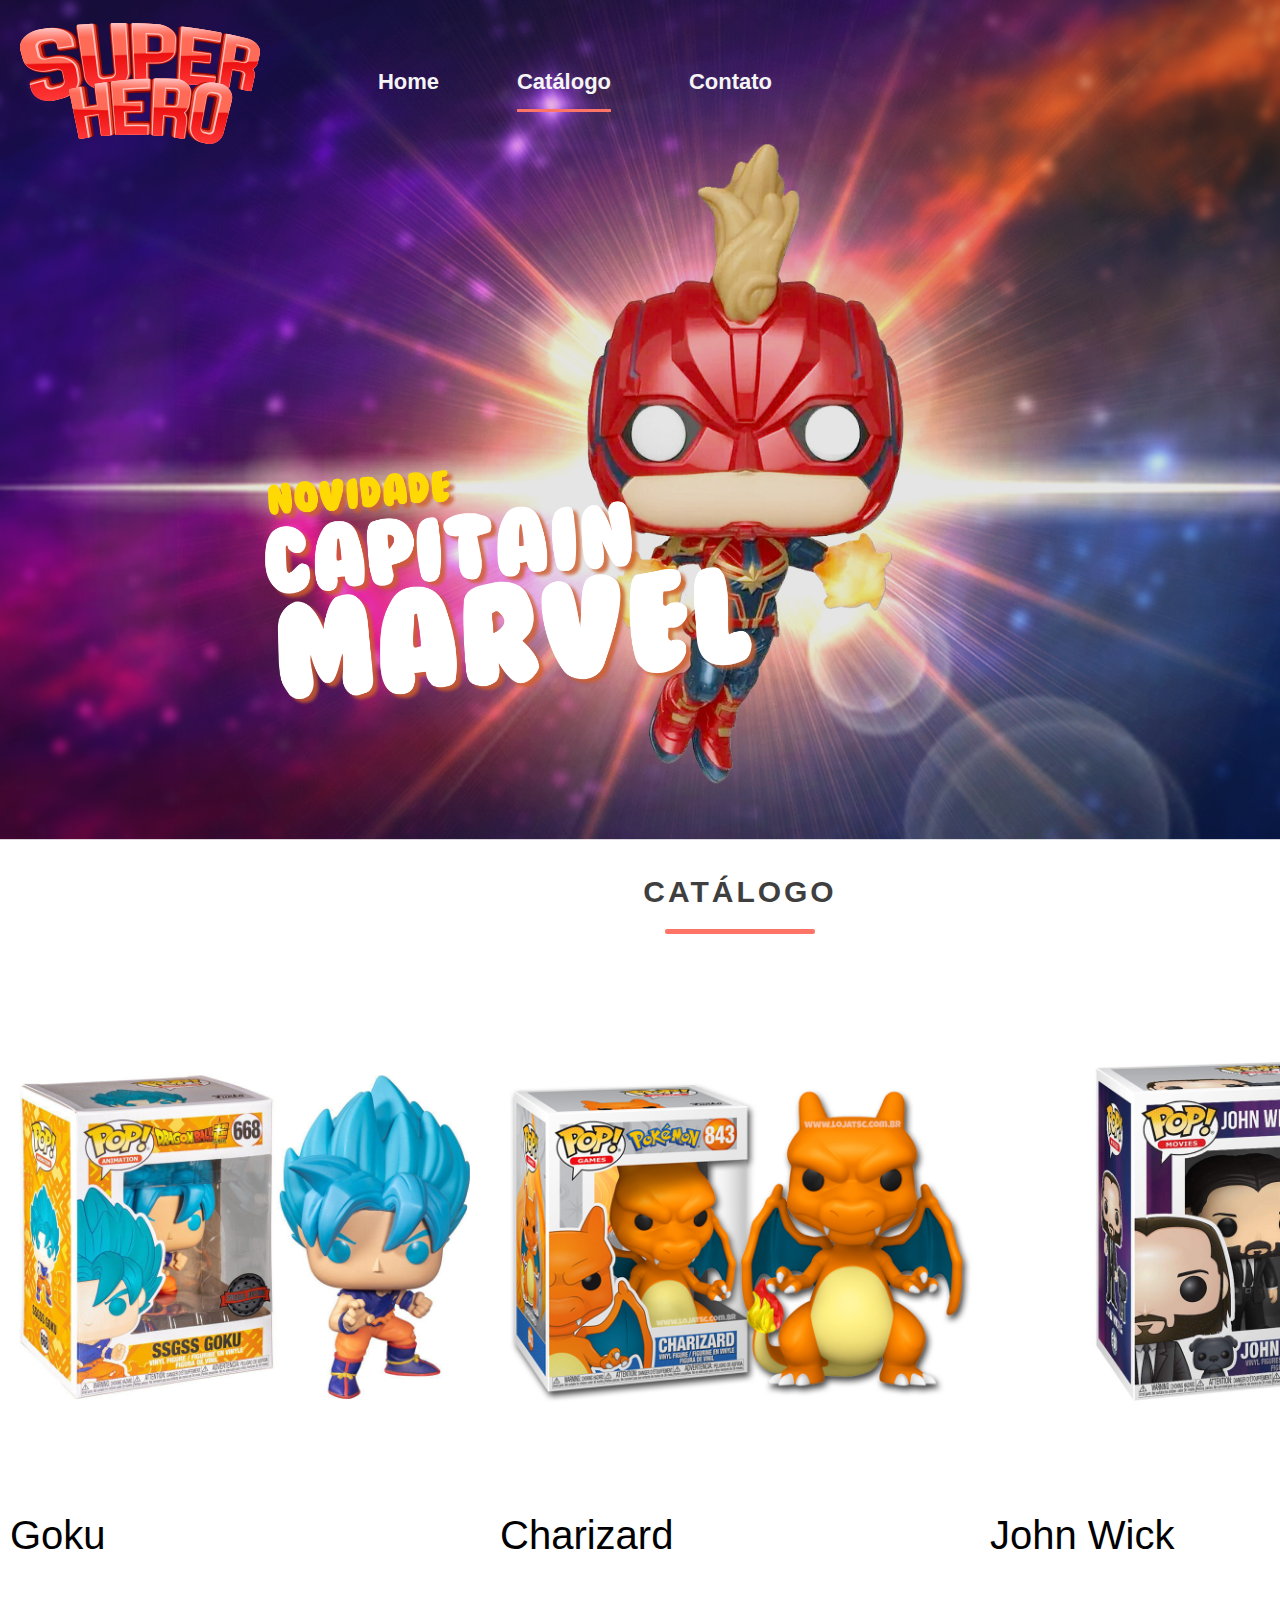
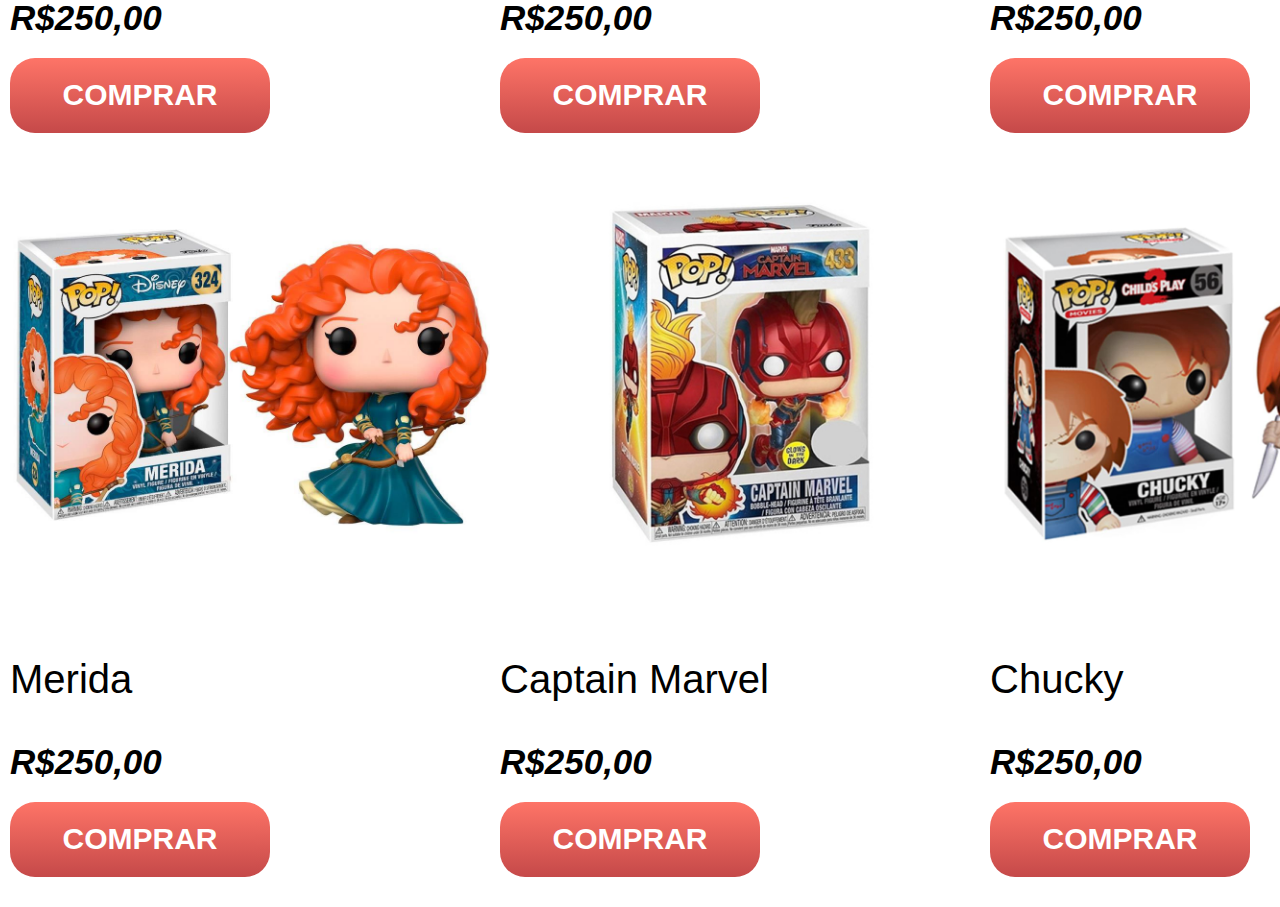
<file: catalogo.html>
<!DOCTYPE html>
<html lang="pt-BR">
<head>
    <meta charset="UTF-8">
    <link rel="stylesheet" href="CSS/style.css">
    <title>Catálogo</title>
    <meta name="viewport" content="width=device-width, initial-scale=1.0">   
</head>
<body class="bodyCatalogue">

    <!-- Header -->
    
    <header class = "catalogueHeader">
        <nav>
            <img src="img/logo.png" alt="" class="logo">
            <ul>               
                <li><a href="index.html">Home</a></li>
                <li><a href="catalogo.html" class="CurrentPage">Catálogo</a></li>
                <li><a href="contato.html">Contato</a></li>
            </ul>    
        </nav>
        <img src="img/captainmarveltitle.png" alt="" class="imgCaptainmarvel">
    </header>

    <!-- Main (Products) -->

    <main class="mainCatalogue">
    
        <h2 class="textCatalogue">CATÁLOGO</h2>
        <div class="gridProductsCatalogue"> 
            <div class="catalogueProductContainer">
                <img src="img/Produtos_Catalogo/goku.jpg" alt="">
                <p class="productTitle">Goku</p>
                <p class="price">R$250,00</p>
                <button class="buyButton">Comprar</button>
            </div>
            <div class="catalogueProductContainer">
                <img src="img/Produtos_Catalogo/charizard.jpg" alt="">
                <p class="productTitle">Charizard</p>
                <p class="price">R$250,00</p>
                <button class="buyButton">Comprar</button>
            </div>        
            <div class="catalogueProductContainer">
                <img src="img/Produtos_Catalogo/johnwick.jpg" alt="">
                <p class="productTitle">John Wick</p>
                <p class="price">R$250,00</p>
                <button class="buyButton">Comprar</button>
            </div>
            <div class="catalogueProductContainer">
                <img src="img/Produtos_Catalogo/brave.jpg" alt="">
                <p  class="productTitle">Merida</p>
                <p class="price">R$250,00</p>
                <button class="buyButton">Comprar</button>
            </div>
            <div class="catalogueProductContainer">
                <img src="img/Produtos_Catalogo/capitamarvel.jpg" alt="">
                <p  class="productTitle">Captain Marvel</p>
                <p class="price">R$250,00</p>
                <button class="buyButton">Comprar</button>
            </div>
            <div class="catalogueProductContainer">
                <img src="img/Produtos_Catalogo/chucky.jpg" alt="">
                <p  class="productTitle">Chucky</p>
                <p class="price">R$250,00</p>
                <button class="buyButton">Comprar</button>                
            </div>
        </div>
    </main>
</body>
</html>

<!-- SHIFT + ALT + SETA PARA BAIXO (COPIA E COLA RAPIDAMENTE P BAIXO)-->
<!-- Project Fullture School , student Neemias Vieira Fernandes -->
</file>
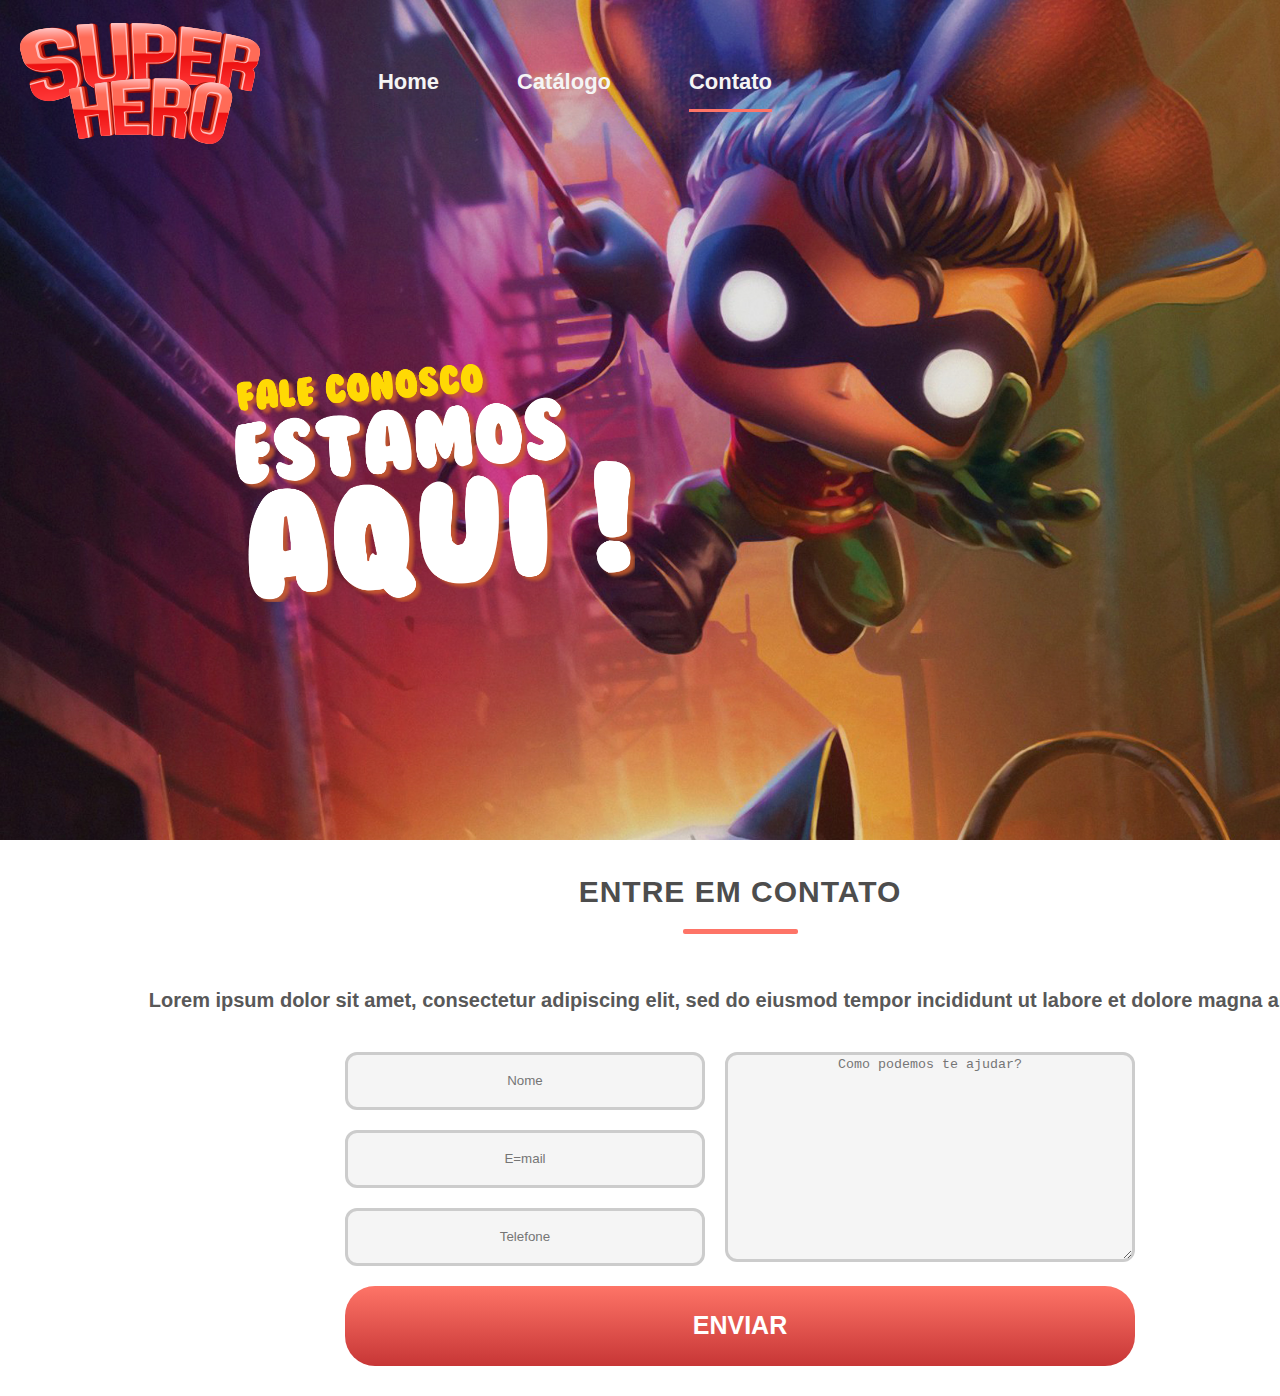
<file: contato.html>
<!DOCTYPE html>
<html lang="pt-BR">
<head>
    <meta charset="UTF-8">
    <link rel="stylesheet" href="CSS/style.css">
    <title>Contato</title>
    <meta name="viewport" content="width=device-width, initial-scale=1.0">
</head>
<body class="bodyContact">

    <!-- Header -->

    <header class = "contactHeader">
        <nav>
            <img src="img/logo.png" alt="" class="logo">
            <ul>               
                <li><a href="index.html">Home</a></li>
                <li><a href="catalogo.html">Catálogo</a></li>
                <li><a href="contato.html" class="CurrentPage">Contato</a></li>
            </ul>
        </nav>
        <img src="img/contatotitle.png" alt="" class="imgContactTitle" >
    </header>

    <!-- Main (Contact) -->

    <main class="mainContact">
        <h2 class="contactTitle">ENTRE EM CONTATO</h2> 
        <p class="textContact">Lorem ipsum dolor sit amet, consectetur adipiscing elit, sed do eiusmod tempor incididunt ut labore et dolore magna aliqua.</p>
        <form> 
            <div class="formContainerContact">
                <div class="formImputsContact">
                    <input type="text" name="inputName" id="inputName" placeholder="Nome">               
                    <input type="email" name="inputEmail" id="inputEmail" placeholder="E=mail">           
                    <input type="tel" name="inputTel" id="inputTel" placeholder="Telefone">
                </div>           
                <textarea name="comment" id="comment" cols="30" rows="10" placeholder="Como podemos te ajudar?"></textarea>
            </div>
            <div class="formButton"> 
                <input type="submit" value="ENVIAR" id="sendButton">
            </div>                     
        </form>
    </main>
    
</body>
</html>


<!-- Project Fullture School , student Neemias Vieira Fernandes -->
</file>
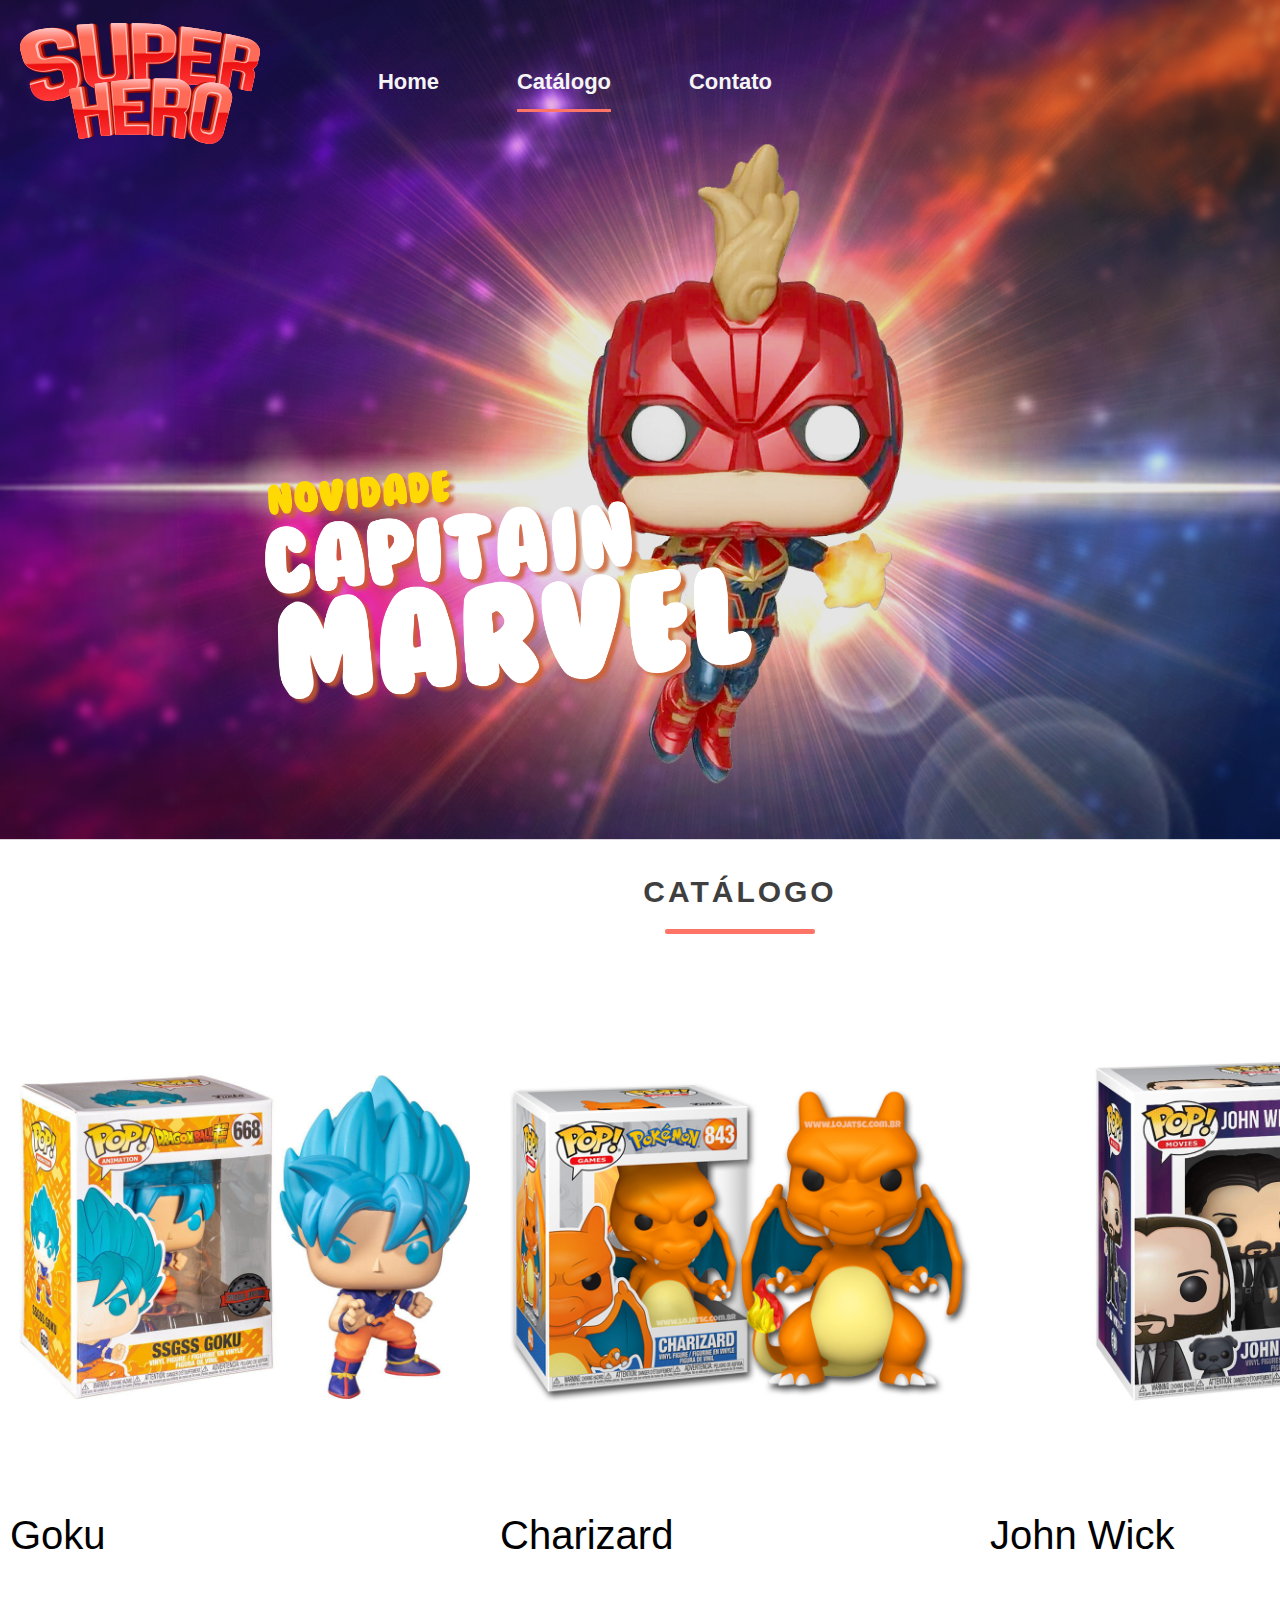
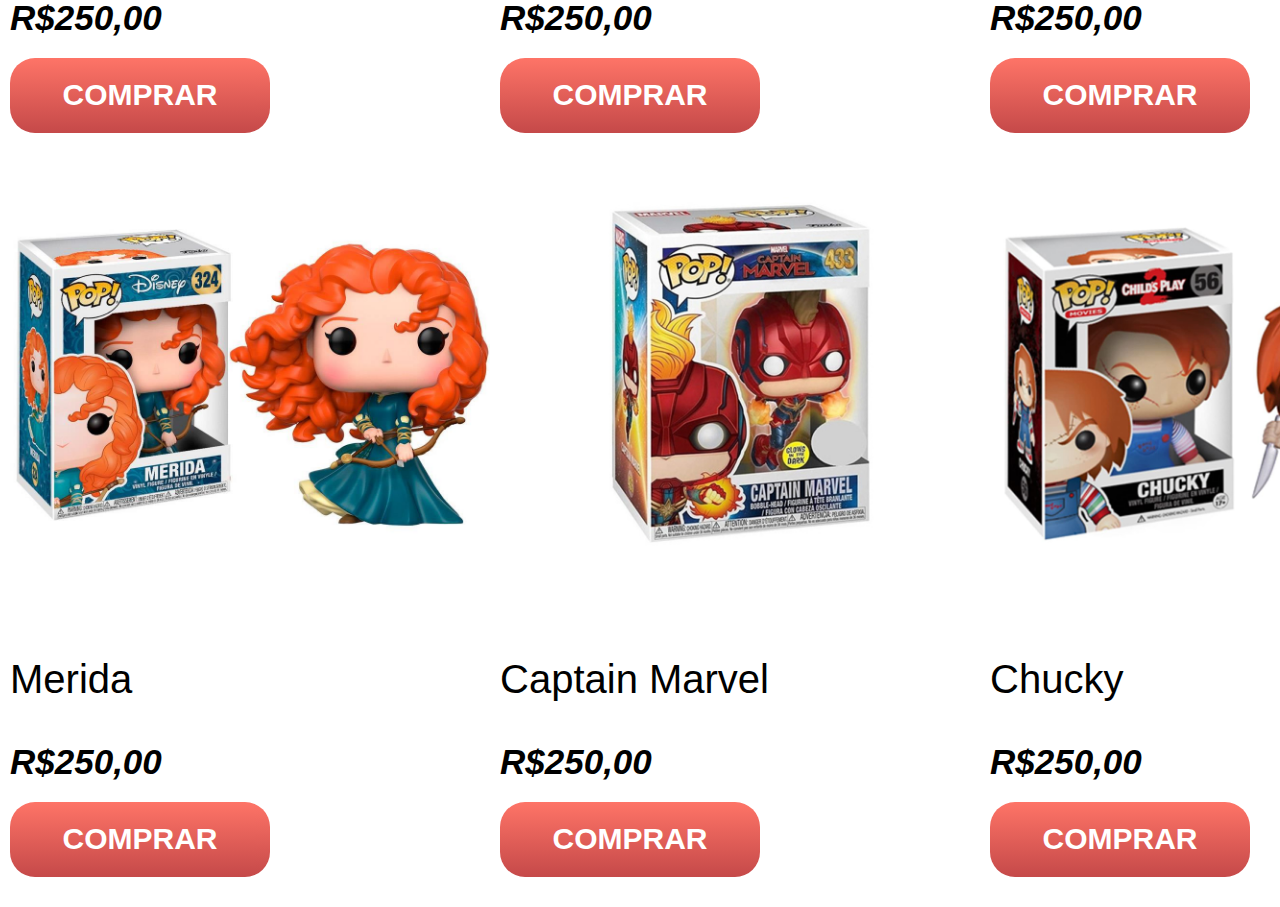
<file: Loja de Pops HTML e CSS/catalogo.html>
<!DOCTYPE html>
<html lang="pt-BR">
<head>
    <meta charset="UTF-8">
    <link rel="stylesheet" href="CSS/style.css">
    <title>Catálogo</title>
    <meta name="viewport" content="width=device-width, initial-scale=1.0">   
</head>
<body class="bodyCatalogue">

    <!-- Header -->
    
    <header class = "catalogueHeader">
        <nav>
            <img src="img/logo.png" alt="" class="logo">
            <ul>               
                <li><a href="index.html">Home</a></li>
                <li><a href="catalogo.html" class="CurrentPage">Catálogo</a></li>
                <li><a href="contato.html">Contato</a></li>
            </ul>    
        </nav>
        <img src="img/captainmarveltitle.png" alt="" class="imgCaptainmarvel">
    </header>

    <!-- Main (Products) -->

    <main class="mainCatalogue">
    
        <h2 class="textCatalogue">CATÁLOGO</h2>
        <div class="gridProductsCatalogue"> 
            <div class="catalogueProductContainer">
                <img src="img/Produtos_Catalogo/goku.jpg" alt="">
                <p class="productTitle">Goku</p>
                <p class="price">R$250,00</p>
                <button class="buyButton">Comprar</button>
            </div>
            <div class="catalogueProductContainer">
                <img src="img/Produtos_Catalogo/charizard.jpg" alt="">
                <p class="productTitle">Charizard</p>
                <p class="price">R$250,00</p>
                <button class="buyButton">Comprar</button>
            </div>        
            <div class="catalogueProductContainer">
                <img src="img/Produtos_Catalogo/johnwick.jpg" alt="">
                <p class="productTitle">John Wick</p>
                <p class="price">R$250,00</p>
                <button class="buyButton">Comprar</button>
            </div>
            <div class="catalogueProductContainer">
                <img src="img/Produtos_Catalogo/brave.jpg" alt="">
                <p  class="productTitle">Merida</p>
                <p class="price">R$250,00</p>
                <button class="buyButton">Comprar</button>
            </div>
            <div class="catalogueProductContainer">
                <img src="img/Produtos_Catalogo/capitamarvel.jpg" alt="">
                <p  class="productTitle">Captain Marvel</p>
                <p class="price">R$250,00</p>
                <button class="buyButton">Comprar</button>
            </div>
            <div class="catalogueProductContainer">
                <img src="img/Produtos_Catalogo/chucky.jpg" alt="">
                <p  class="productTitle">Chucky</p>
                <p class="price">R$250,00</p>
                <button class="buyButton">Comprar</button>                
            </div>
        </div>
    </main>
</body>
</html>

<!-- SHIFT + ALT + SETA PARA BAIXO (COPIA E COLA RAPIDAMENTE P BAIXO)-->
<!-- Project Fullture School , student Neemias Vieira Fernandes -->
</file>
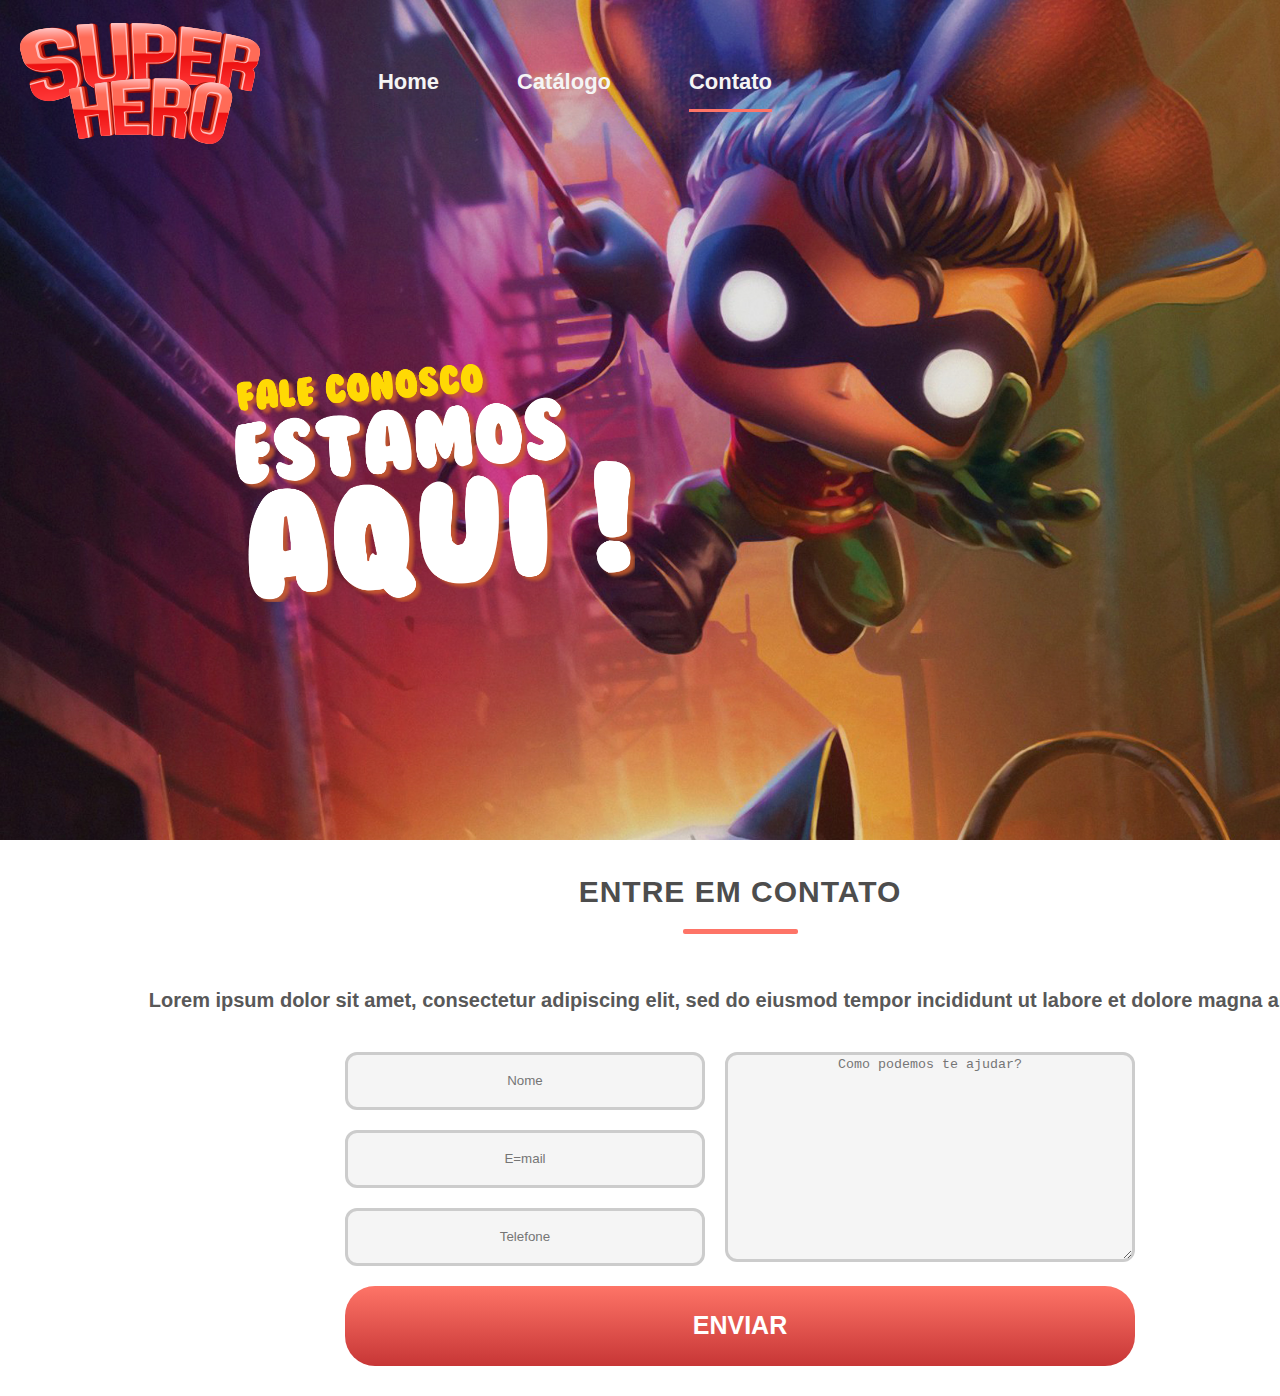
<file: Loja de Pops HTML e CSS/contato.html>
<!DOCTYPE html>
<html lang="pt-BR">
<head>
    <meta charset="UTF-8">
    <link rel="stylesheet" href="CSS/style.css">
    <title>Contato</title>
    <meta name="viewport" content="width=device-width, initial-scale=1.0">
</head>
<body class="bodyContact">

    <!-- Header -->

    <header class = "contactHeader">
        <nav>
            <img src="img/logo.png" alt="" class="logo">
            <ul>               
                <li><a href="index.html">Home</a></li>
                <li><a href="catalogo.html">Catálogo</a></li>
                <li><a href="contato.html" class="CurrentPage">Contato</a></li>
            </ul>
        </nav>
        <img src="img/contatotitle.png" alt="" class="imgContactTitle" >
    </header>

    <!-- Main (Contact) -->

    <main class="mainContact">
        <h2 class="contactTitle">ENTRE EM CONTATO</h2> 
        <p class="textContact">Lorem ipsum dolor sit amet, consectetur adipiscing elit, sed do eiusmod tempor incididunt ut labore et dolore magna aliqua.</p>
        <form> 
            <div class="formContainerContact">
                <div class="formImputsContact">
                    <input type="text" name="inputName" id="inputName" placeholder="Nome">               
                    <input type="email" name="inputEmail" id="inputEmail" placeholder="E=mail">           
                    <input type="tel" name="inputTel" id="inputTel" placeholder="Telefone">
                </div>           
                <textarea name="comment" id="comment" cols="30" rows="10" placeholder="Como podemos te ajudar?"></textarea>
            </div>
            <div class="formButton"> 
                <input type="submit" value="ENVIAR" id="sendButton">
            </div>                     
        </form>
    </main>
    
</body>
</html>


<!-- Project Fullture School , student Neemias Vieira Fernandes -->
</file>
<file: CSS/style.css>
/* Project Fullture School , student Neemias Vieira Fernandes */
   

    /* Global Tags Styles */

    p, a, h2
    {
        font-family: 'Montserrat', sans-serif;       
    }

    h2
    {
        text-align: center;
        text-transform: uppercase;
        letter-spacing: 1px;
        font-weight: 900;
        font-size: 30px;
        padding: 10px 0;
    }

    body 
    {
        max-width: 1440px;        
        margin: 0 auto;
    }

  /* Header */

  header
  {
      padding: 20px;
      background-repeat: no-repeat;
      background-size: cover;
      min-height: 800px;
  }

  nav
  {
      display: flex;
      flex-flow: row nowrap;
      align-items: center;
  }

  nav ul 
  {
     display: flex;
     flex-flow: row nowrap;
     width: 100%;
     max-width: 550px;
     justify-content: space-evenly;
     list-style: none;
  }

  nav a
 {
    color: whitesmoke;
    text-decoration: none;
    font-size: 22px;
    font-weight: 900;
    padding-bottom: 15px;
 }

 input
 {
    height: 50px;
    width: 350px;
    margin-top: 20px;   
    border-radius: 12px;
    border: solid;
    border-color: rgb(204, 204, 204);
    background-color: whitesmoke;
    text-align: center;
 }

textarea
 {
    height: 200px;
    width: 400px;
    margin-left: 20px;
    margin-top: 20px;
    border-radius: 12px;
    border: solid;
    border-color: rgb(204, 204, 204);
    background-color: whitesmoke;
    text-align: center;   
 } 

  header.indexHeader
  /* Specificity 0 1 1, pay attention */
  {
    grid-area: IndexHeader;
    background-image: url("../img/spidermanheader.jpg");
    
  }

 /* Menu ALign */
 
 .logo
 {
    max-width: 250px;
    height: auto;
 }

nav a.CurrentPage
{
    border-bottom: 3px solid #fe7467;
}

.headerimgSpiderMan
{
    max-width: 300px;
    height: auto;
    position: relative;
    top: 200px;
    left : 75px;
    
}

/* Main */
/* Home */
/* Section Who We Are */

.containerWhoWeAre
{
    display: grid;
    grid-template-rows: auto;
    grid-template-columns: 1fr 1fr;
    grid-template-areas: 
    ". textWhoWeAre"
}

section.WhoWeAre {
    padding: 20px;
    background-image: url("../img/thor_header.jpg");
    background-repeat: no-repeat;
    background-size: cover;
    min-height: 750px;
    grid-area: WhoWeAre;
}

h2.titleWhoWeAre
{
    color: whitesmoke;    
}

h2.titleWhoWeAre::after 
{
    display: block;
    content: "";
    width: 200px;
    height: 3px;
    margin: 10px 0;
    background-color: whitesmoke;
    margin: 20px auto;
    border-radius: 2px;
}

p.textWhoWeAre
{
    grid-area: textWhoWeAre;
    color: whitesmoke;
    font-size: 20px;
    padding: 0 30px 30px 30px;
    text-align: justify;
    font-weight: 600;
}

/* Section Catalogue */


.sectionCatalogueContainer
{
    display: flex;
    flex-flow: row nowrap;
    min-height: 550px;
}

h2.titleCatalogue::after
{
    display: block;
    content: "";
    width: 200px;
    height: 8px;
    margin: 10px 0;
    background-color: #fe7467;
    margin: 20px auto;
    border-radius: 4px;
}

.sectionCatalogueImg
{   
    max-width: 720px;
    height: auto;
}

p.textCatalogueHome
{
    font-size: 22px;
    font-weight: 600;
}

button.defaultButton
{
    background-image: linear-gradient(to bottom, #fe7467 , #ff4f4d);
    height: 75px;
    width: 300px;
    border-radius: 25px;
    color: whitesmoke;
    font-size: 25px;
    text-transform: uppercase;
    border: none;
    padding: 20px;
    font-weight: 900;
}

.sectionCatalogue
{
    grid-area: sectionCatalogue;
}

/* CSS Grid Pages */

.bodyHome
{
    display: grid;
    grid-template-columns: auto;
    grid-template-rows: auto;
    grid-template-areas: 
    "IndexHeader"
    "WhoWeAre"
    "sectionCatalogue"
}

.bodyCatalogue
{
    display: grid;
    grid-template-columns: auto;
    grid-template-rows: auto;
    grid-template-areas: 
    "catalogueHeader"
    "mainCatalogue"    
}

.bodyContact
{
    display: grid;
    grid-template-columns: auto;
    grid-template-rows: auto;
    grid-template-areas: 
    "contactHeader"
    "mainContact"    
}

.mainCatalogue
{
    grid-area: mainCatalogue;
    margin-bottom: 30px;
}

.mainContact
{
    grid-area: mainContact;   
}

/* Catalogue */

.gridProductsCatalogue
{
    display: flex;    
    flex-flow: row wrap;
    justify-content: space-evenly;
    
}

    /* Header */

.catalogueHeader
{
    background-image: url("../img/captainmarvelheader.jpg");
    background-repeat: no-repeat;
    background-size: cover;
    width: 1440px;
    height: auto;
    
}

.imgCaptainmarvel
{
    max-width: 500px;
    height: auto;
    position: relative;
    top: 320px;
    left: 240px;
    
}

/* Main Catalogue */

.catalogueProductContainer
{
    max-width: 480px;
}

.textCatalogue
{
    font-weight: 700;
    letter-spacing: 3px;
    color: rgb(63, 63, 63);
}

.textCatalogue::after
{
    display: block;
    content: "";
    width: 150px;
    height: 5px;   
    background-color: #fe7467;
    margin: 20px auto;
    border-radius: 2px;
}

.catalogueProductContainer img
{
    max-width: 480px;
    height: auto;
}

.productTitle
{
    font-family: 'Montserrat', sans-serif;
    font-size: 40px;
}

.price
{
    font-size: 35px;
    font-weight: 700;
    font-style: italic;
    height: 25px;
}

.buyButton
{
    font-size: 30px;
    background-image: linear-gradient(to bottom, #fe7467, rgb(197, 73, 73));
    border: none;
    color: white;
    border-radius: 25px;
    width: 260px;
    height: 75px;
    font-weight: 800;
    text-transform: uppercase;    
}

/* Contact */
/* Header */

.formContainerContact
{
    display: flex;
    flex-flow: row wrap;
    justify-content: center;
}

.formImputsContact
{
    display: flex;
    flex-flow: column wrap;    
}


.contactHeader
{
    background-image: url("../img/contatoheader.jpg");
    background-repeat: no-repeat;
    background-size: cover;
    height: auto;
    width: 1440px;
}

.imgContactTitle
{
    max-width: 400px;
    height: auto;
    position: relative;
    top: 220px;
    left: 215px;
}

/* Main */
/* Contact */

.contactTitle
{
    font-weight: 600;
    color: #4d4d4d;
}

.contactTitle::after
{
    display: block;
    content: "";
    width: 115px;
    height: 5px;
    margin: 10px 0;
    background-color: #fe7467;
    margin: 20px auto;
    border-radius: 2px;
}

.textContact
{
    text-align: center;
    font-size: 20px;
    font-weight: 600;
    color: rgb(88, 88, 88);
}

#sendButton
{
    font-size: 25px;
    background-image: linear-gradient(to bottom, #fe7467, rgb(199, 54, 54));    
    border: none;
    color: white;
    border-radius: 30px;
    width: 790px;
    height: 80px;
    font-weight: 800;
    text-transform: uppercase;
    margin-bottom: 30px;
}
.formButton
{
    display: flex;
    justify-content: center;
}

/* Adaptive Design */
/* Developed for iPhone XR as base */

@media screen and (max-width : 480px){

    /* Global Tags */

    nav
    {
      flex-flow: column wrap;      
    }

    header
    {
        min-height: 460px;
        padding: 20px 0;
        max-width: 100vw;       
    }  

    main
    {
        max-width: 414px;
    }
    
    header ul
    {
       padding: 0; 
    }   

    li a
    {
        font-size: 15px;
    }    

    h2
    {
        font-size: 25px;
    }

    header.indexHeader
    {
        background-image: url("../img/spidermanheader_mobile.jpg");
        min-height: 415px;    
    }

    textarea
    {
        margin-left: 0px;
        width: 350px;
    }

    .logo
    {
        height: 50px;
    }

    .headerimgSpiderMan
    {
        max-width: 180px;        
        top: 172px;
        left: 23px;
    }
    

    /* Who We Are */

    section.WhoWeAre
    {
        background-image: linear-gradient(to bottom, #fe7467 , #fc3836);
        min-height: 415px;   
        padding: 5px;        
        
    }

    h2.titleWhoWeAre
    {
        font-size: 25px;
        padding-top: 20px ;
    }

    h2.titleWhoWeAre::after 
    {
    width: 100px;
    margin: 15px auto;
    }

    .containerWhoWeAre
    {
        display: grid;
        grid-template-rows: auto;
        grid-template-columns: 100%;
        grid-template-areas: 
        "textWhoWeAre"
    }


    p.textWhoWeAre
    {
        text-align: center;
        font-size: 18px;
        font-weight: 500;
    }


    /* Home Section Catalogue */

    .sectionCatalogueContainer
    {
        flex-flow: column wrap;             
    }

    .sectionCatalogueImg
    {
        order: 2;
        width: 100%;
    }

    h2.titleCatalogue
    {
        font-size: 25px;
        padding-top: 20px ;
    }
    h2.titleCatalogue::after
    {
        width: 100px;
        margin: 10px auto;
        height: 4px;
    }

    button.defaultButton
    {
        align-self: center;
        font-size: 20px;
        width: 225px;
        height: 65px;
    }

    p.textCatalogueHome
    {
        font-size: 18px;
        text-align: center;
        padding: 0 10px;
    }
    
    .sectionCatalogueContainerText
    {
        display: flex;
        flex-flow: column wrap;
        /* justify-content: center; */
    }


    /* Page Catalogue */
    /* Header */

    .catalogueHeader
    {
        background-image: url("../img/captainmarvelheader_Mobile.jpg");
        max-width: 414px;
        height: auto;               
        padding: 20px 0;
    }

    .imgCaptainmarvel
    {
        display: none;
    }

    /* Section Catalogue */
    /* Products */   

    .textCatalogue
    {
        letter-spacing: 2px;
    }

    .textCatalogue::after
    {
        margin: 15px auto;     
        height: 4px;   
        width: 100px;
    }

    .catalogueProductContainer img {
        max-width: 414px;
        height: auto;
    }

    .productTitle {        
        font-size: 25px;
        font-weight: 500;
    }

    .price {
        font-size: 27px;        
    }

    .buyButton
 {
    font-size: 25px;    
    border-radius: 20px;
    width: 200px;
    height: 60px;
 }

    /* Page Contact */
    /* Header Contact */

    .contactHeader {
        background-image: url("../img/contatoheader_mobile.jpg");        
        background-size: cover;
        height: auto;        
        max-width: 414px;
    }

    .imgContactTitle
    {
        display: none;
    }

    /* Main contact */
    
    .contactTitle::after 
    {                         
        margin: 15px auto;     
        height: 4px;   
        width: 95px;
    }

    .textContact
    {
        padding: 0 10px;
    }

    #sendButton
    {
        font-size: 25px;            
        border-radius: 20px;
        max-width: 350px;
        height: 60px;
        font-weight: 800; 
        margin-bottom: 20px;           
    }
  
    
    
}

 /* Project Fullture School , student Neemias Vieira Fernandes */
</file>
<file: Loja de Pops HTML e CSS/CSS/style.css>
/* Project Fullture School , student Neemias Vieira Fernandes */
   

    /* Global Tags Styles */

    p, a, h2
    {
        font-family: 'Montserrat', sans-serif;       
    }

    h2
    {
        text-align: center;
        text-transform: uppercase;
        letter-spacing: 1px;
        font-weight: 900;
        font-size: 30px;
        padding: 10px 0;
    }

    body 
    {
        max-width: 1440px;        
        margin: 0 auto;
    }

  /* Header */

  header
  {
      padding: 20px;
      background-repeat: no-repeat;
      background-size: cover;
      min-height: 800px;
  }

  nav
  {
      display: flex;
      flex-flow: row nowrap;
      align-items: center;
  }

  nav ul 
  {
     display: flex;
     flex-flow: row nowrap;
     width: 100%;
     max-width: 550px;
     justify-content: space-evenly;
     list-style: none;
  }

  nav a
 {
    color: whitesmoke;
    text-decoration: none;
    font-size: 22px;
    font-weight: 900;
    padding-bottom: 15px;
 }

 input
 {
    height: 50px;
    width: 350px;
    margin-top: 20px;   
    border-radius: 12px;
    border: solid;
    border-color: rgb(204, 204, 204);
    background-color: whitesmoke;
    text-align: center;
 }

textarea
 {
    height: 200px;
    width: 400px;
    margin-left: 20px;
    margin-top: 20px;
    border-radius: 12px;
    border: solid;
    border-color: rgb(204, 204, 204);
    background-color: whitesmoke;
    text-align: center;   
 } 

  header.indexHeader
  /* Specificity 0 1 1, pay attention */
  {
    grid-area: IndexHeader;
    background-image: url("../img/spidermanheader.jpg");
    
  }

 /* Menu ALign */
 
 .logo
 {
    max-width: 250px;
    height: auto;
 }

nav a.CurrentPage
{
    border-bottom: 3px solid #fe7467;
}

.headerimgSpiderMan
{
    max-width: 300px;
    height: auto;
    position: relative;
    top: 200px;
    left : 75px;
    
}

/* Main */
/* Home */
/* Section Who We Are */

.containerWhoWeAre
{
    display: grid;
    grid-template-rows: auto;
    grid-template-columns: 1fr 1fr;
    grid-template-areas: 
    ". textWhoWeAre"
}

section.WhoWeAre {
    padding: 20px;
    background-image: url("../img/thor_header.jpg");
    background-repeat: no-repeat;
    background-size: cover;
    min-height: 750px;
    grid-area: WhoWeAre;
}

h2.titleWhoWeAre
{
    color: whitesmoke;    
}

h2.titleWhoWeAre::after 
{
    display: block;
    content: "";
    width: 200px;
    height: 3px;
    margin: 10px 0;
    background-color: whitesmoke;
    margin: 20px auto;
    border-radius: 2px;
}

p.textWhoWeAre
{
    grid-area: textWhoWeAre;
    color: whitesmoke;
    font-size: 20px;
    padding: 0 30px 30px 30px;
    text-align: justify;
    font-weight: 600;
}

/* Section Catalogue */


.sectionCatalogueContainer
{
    display: flex;
    flex-flow: row nowrap;
    min-height: 550px;
}

h2.titleCatalogue::after
{
    display: block;
    content: "";
    width: 200px;
    height: 8px;
    margin: 10px 0;
    background-color: #fe7467;
    margin: 20px auto;
    border-radius: 4px;
}

.sectionCatalogueImg
{   
    max-width: 720px;
    height: auto;
}

p.textCatalogueHome
{
    font-size: 22px;
    font-weight: 600;
}

button.defaultButton
{
    background-image: linear-gradient(to bottom, #fe7467 , #ff4f4d);
    height: 75px;
    width: 300px;
    border-radius: 25px;
    color: whitesmoke;
    font-size: 25px;
    text-transform: uppercase;
    border: none;
    padding: 20px;
    font-weight: 900;
}

.sectionCatalogue
{
    grid-area: sectionCatalogue;
}

/* CSS Grid Pages */

.bodyHome
{
    display: grid;
    grid-template-columns: auto;
    grid-template-rows: auto;
    grid-template-areas: 
    "IndexHeader"
    "WhoWeAre"
    "sectionCatalogue"
}

.bodyCatalogue
{
    display: grid;
    grid-template-columns: auto;
    grid-template-rows: auto;
    grid-template-areas: 
    "catalogueHeader"
    "mainCatalogue"    
}

.bodyContact
{
    display: grid;
    grid-template-columns: auto;
    grid-template-rows: auto;
    grid-template-areas: 
    "contactHeader"
    "mainContact"    
}

.mainCatalogue
{
    grid-area: mainCatalogue;
    margin-bottom: 30px;
}

.mainContact
{
    grid-area: mainContact;   
}

/* Catalogue */

.gridProductsCatalogue
{
    display: flex;    
    flex-flow: row wrap;
    justify-content: space-evenly;
    
}

    /* Header */

.catalogueHeader
{
    background-image: url("../img/captainmarvelheader.jpg");
    background-repeat: no-repeat;
    background-size: cover;
    width: 1440px;
    height: auto;
    
}

.imgCaptainmarvel
{
    max-width: 500px;
    height: auto;
    position: relative;
    top: 320px;
    left: 240px;
    
}

/* Main Catalogue */

.catalogueProductContainer
{
    max-width: 480px;
}

.textCatalogue
{
    font-weight: 700;
    letter-spacing: 3px;
    color: rgb(63, 63, 63);
}

.textCatalogue::after
{
    display: block;
    content: "";
    width: 150px;
    height: 5px;   
    background-color: #fe7467;
    margin: 20px auto;
    border-radius: 2px;
}

.catalogueProductContainer img
{
    max-width: 480px;
    height: auto;
}

.productTitle
{
    font-family: 'Montserrat', sans-serif;
    font-size: 40px;
}

.price
{
    font-size: 35px;
    font-weight: 700;
    font-style: italic;
    height: 25px;
}

.buyButton
{
    font-size: 30px;
    background-image: linear-gradient(to bottom, #fe7467, rgb(197, 73, 73));
    border: none;
    color: white;
    border-radius: 25px;
    width: 260px;
    height: 75px;
    font-weight: 800;
    text-transform: uppercase;    
}

/* Contact */
/* Header */

.formContainerContact
{
    display: flex;
    flex-flow: row wrap;
    justify-content: center;
}

.formImputsContact
{
    display: flex;
    flex-flow: column wrap;    
}


.contactHeader
{
    background-image: url("../img/contatoheader.jpg");
    background-repeat: no-repeat;
    background-size: cover;
    height: auto;
    width: 1440px;
}

.imgContactTitle
{
    max-width: 400px;
    height: auto;
    position: relative;
    top: 220px;
    left: 215px;
}

/* Main */
/* Contact */

.contactTitle
{
    font-weight: 600;
    color: #4d4d4d;
}

.contactTitle::after
{
    display: block;
    content: "";
    width: 115px;
    height: 5px;
    margin: 10px 0;
    background-color: #fe7467;
    margin: 20px auto;
    border-radius: 2px;
}

.textContact
{
    text-align: center;
    font-size: 20px;
    font-weight: 600;
    color: rgb(88, 88, 88);
}

#sendButton
{
    font-size: 25px;
    background-image: linear-gradient(to bottom, #fe7467, rgb(199, 54, 54));    
    border: none;
    color: white;
    border-radius: 30px;
    width: 790px;
    height: 80px;
    font-weight: 800;
    text-transform: uppercase;
    margin-bottom: 30px;
}
.formButton
{
    display: flex;
    justify-content: center;
}

/* Adaptive Design */
/* Developed for iPhone XR as base */

@media screen and (max-width : 480px){

    /* Global Tags */

    nav
    {
      flex-flow: column wrap;      
    }

    header
    {
        min-height: 460px;
        padding: 20px 0;
        max-width: 100vw;       
    }  

    main
    {
        max-width: 414px;
    }
    
    header ul
    {
       padding: 0; 
    }   

    li a
    {
        font-size: 15px;
    }    

    h2
    {
        font-size: 25px;
    }

    header.indexHeader
    {
        background-image: url("../img/spidermanheader_mobile.jpg");
        min-height: 415px;    
    }

    textarea
    {
        margin-left: 0px;
        width: 350px;
    }

    .logo
    {
        height: 50px;
    }

    .headerimgSpiderMan
    {
        max-width: 180px;        
        top: 172px;
        left: 23px;
    }
    

    /* Who We Are */

    section.WhoWeAre
    {
        background-image: linear-gradient(to bottom, #fe7467 , #fc3836);
        min-height: 415px;   
        padding: 5px;        
        
    }

    h2.titleWhoWeAre
    {
        font-size: 25px;
        padding-top: 20px ;
    }

    h2.titleWhoWeAre::after 
    {
    width: 100px;
    margin: 15px auto;
    }

    .containerWhoWeAre
    {
        display: grid;
        grid-template-rows: auto;
        grid-template-columns: 100%;
        grid-template-areas: 
        "textWhoWeAre"
    }


    p.textWhoWeAre
    {
        text-align: center;
        font-size: 18px;
        font-weight: 500;
    }


    /* Home Section Catalogue */

    .sectionCatalogueContainer
    {
        flex-flow: column wrap;             
    }

    .sectionCatalogueImg
    {
        order: 2;
        width: 100%;
    }

    h2.titleCatalogue
    {
        font-size: 25px;
        padding-top: 20px ;
    }
    h2.titleCatalogue::after
    {
        width: 100px;
        margin: 10px auto;
        height: 4px;
    }

    button.defaultButton
    {
        align-self: center;
        font-size: 20px;
        width: 225px;
        height: 65px;
    }

    p.textCatalogueHome
    {
        font-size: 18px;
        text-align: center;
        padding: 0 10px;
    }
    
    .sectionCatalogueContainerText
    {
        display: flex;
        flex-flow: column wrap;
        /* justify-content: center; */
    }


    /* Page Catalogue */
    /* Header */

    .catalogueHeader
    {
        background-image: url("../img/captainmarvelheader_Mobile.jpg");
        max-width: 414px;
        height: auto;               
        padding: 20px 0;
    }

    .imgCaptainmarvel
    {
        display: none;
    }

    /* Section Catalogue */
    /* Products */   

    .textCatalogue
    {
        letter-spacing: 2px;
    }

    .textCatalogue::after
    {
        margin: 15px auto;     
        height: 4px;   
        width: 100px;
    }

    .catalogueProductContainer img {
        max-width: 414px;
        height: auto;
    }

    .productTitle {        
        font-size: 25px;
        font-weight: 500;
    }

    .price {
        font-size: 27px;        
    }

    .buyButton
 {
    font-size: 25px;    
    border-radius: 20px;
    width: 200px;
    height: 60px;
 }

    /* Page Contact */
    /* Header Contact */

    .contactHeader {
        background-image: url("../img/contatoheader_mobile.jpg");        
        background-size: cover;
        height: auto;        
        max-width: 414px;
    }

    .imgContactTitle
    {
        display: none;
    }

    /* Main contact */
    
    .contactTitle::after 
    {                         
        margin: 15px auto;     
        height: 4px;   
        width: 95px;
    }

    .textContact
    {
        padding: 0 10px;
    }

    #sendButton
    {
        font-size: 25px;            
        border-radius: 20px;
        max-width: 350px;
        height: 60px;
        font-weight: 800; 
        margin-bottom: 20px;           
    }
  
    
    
}

 /* Project Fullture School , student Neemias Vieira Fernandes */
</file>
